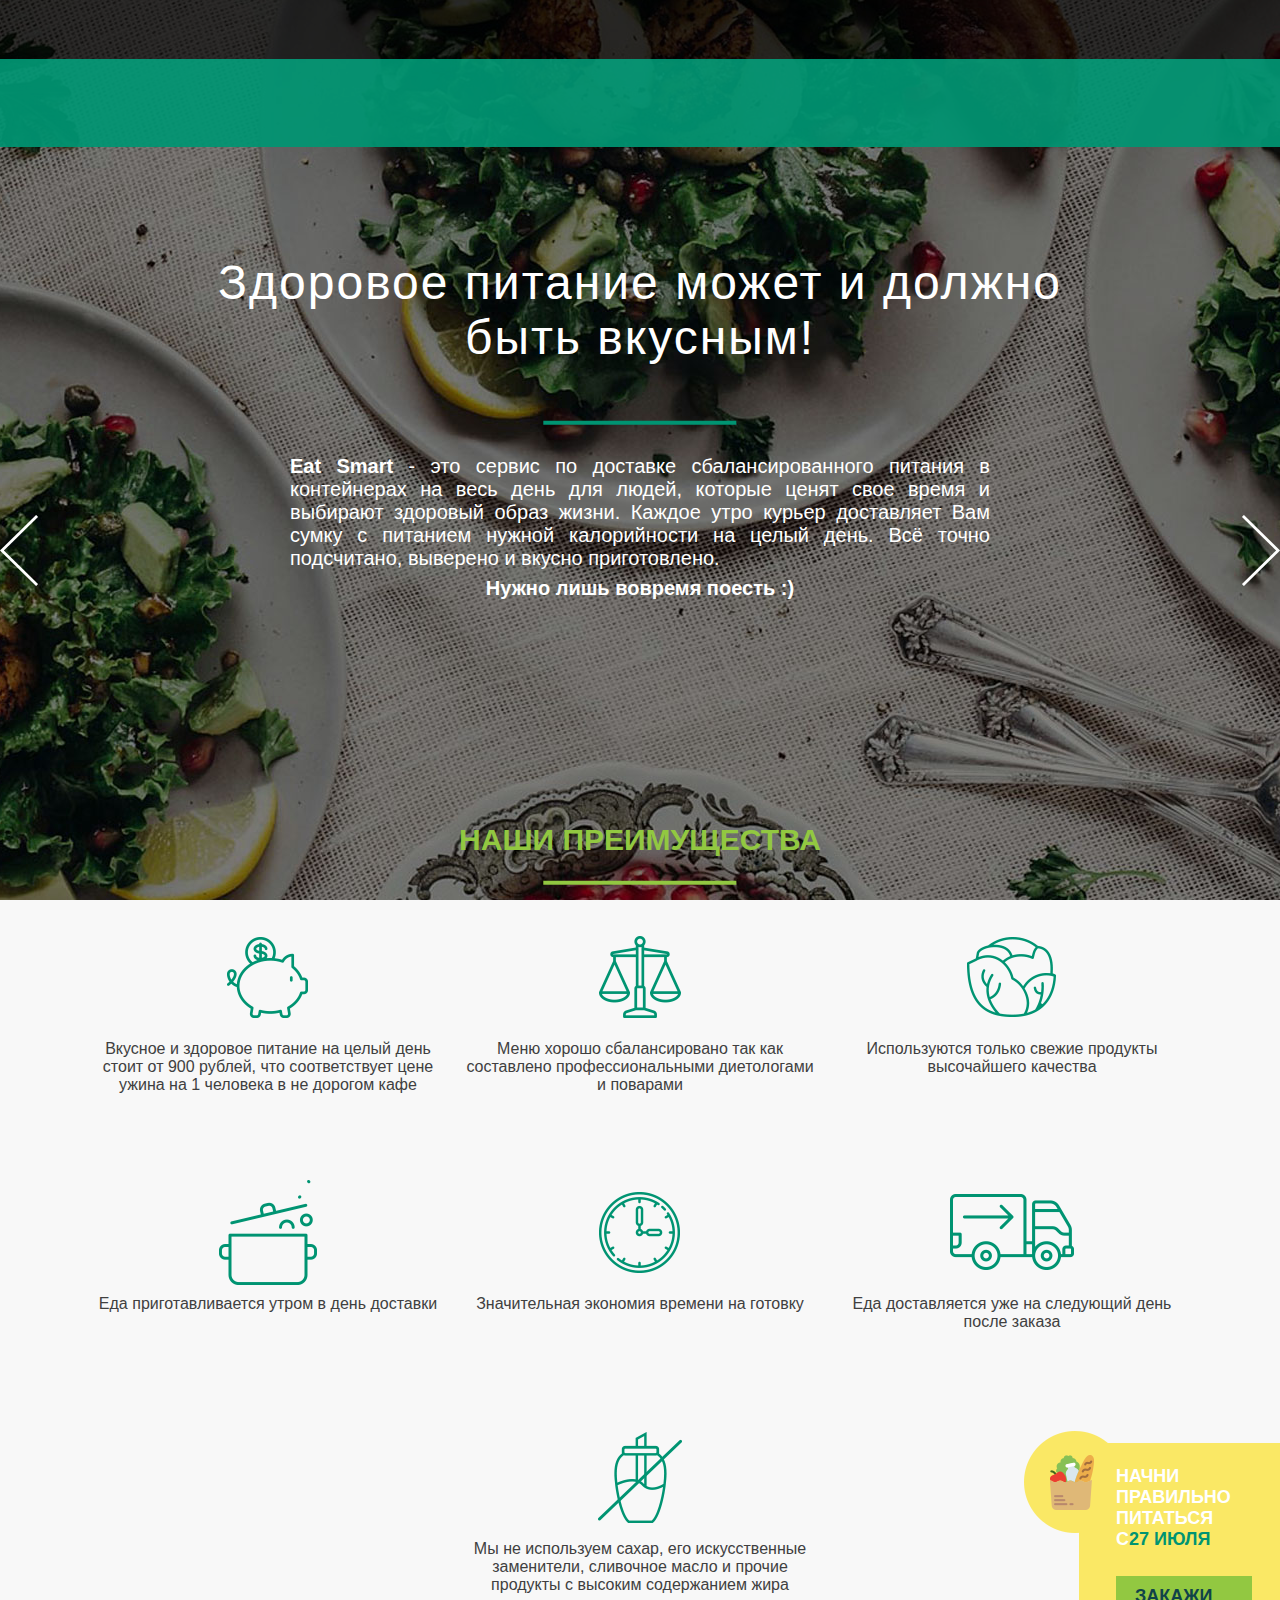
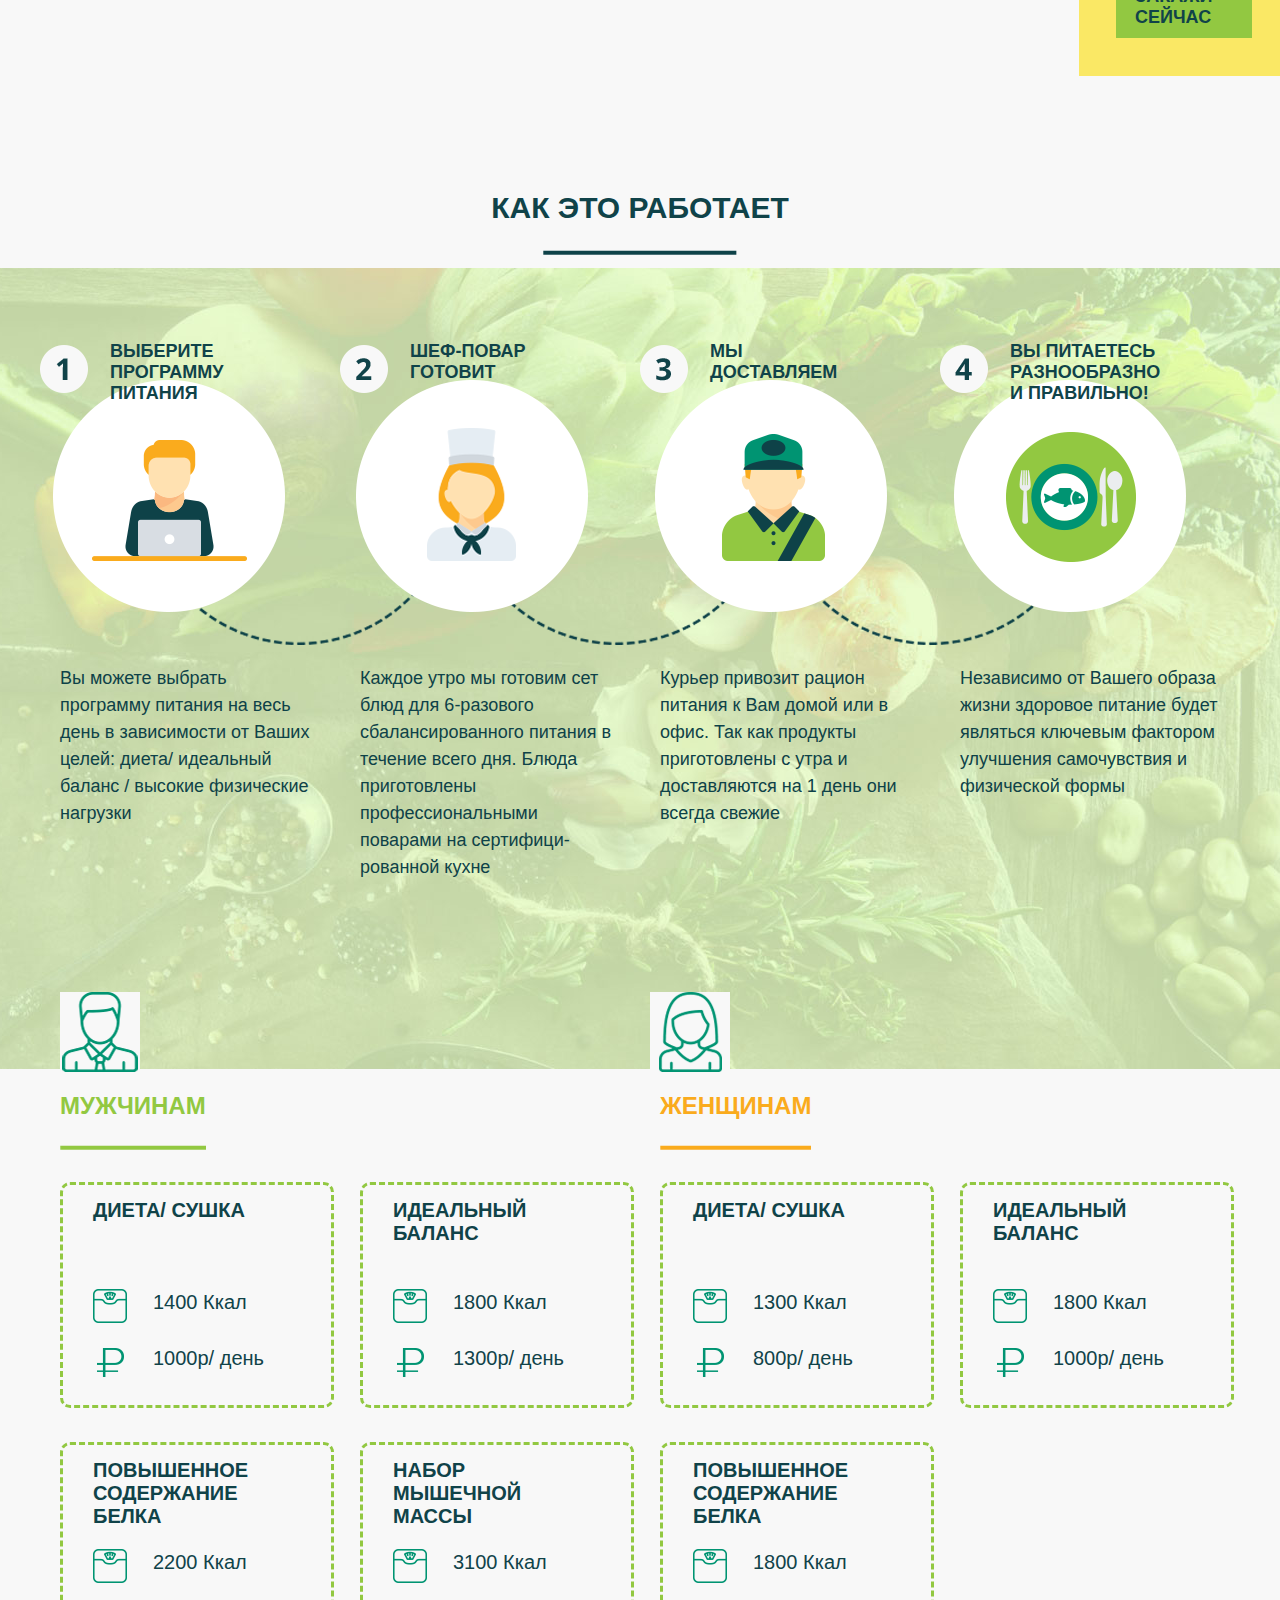
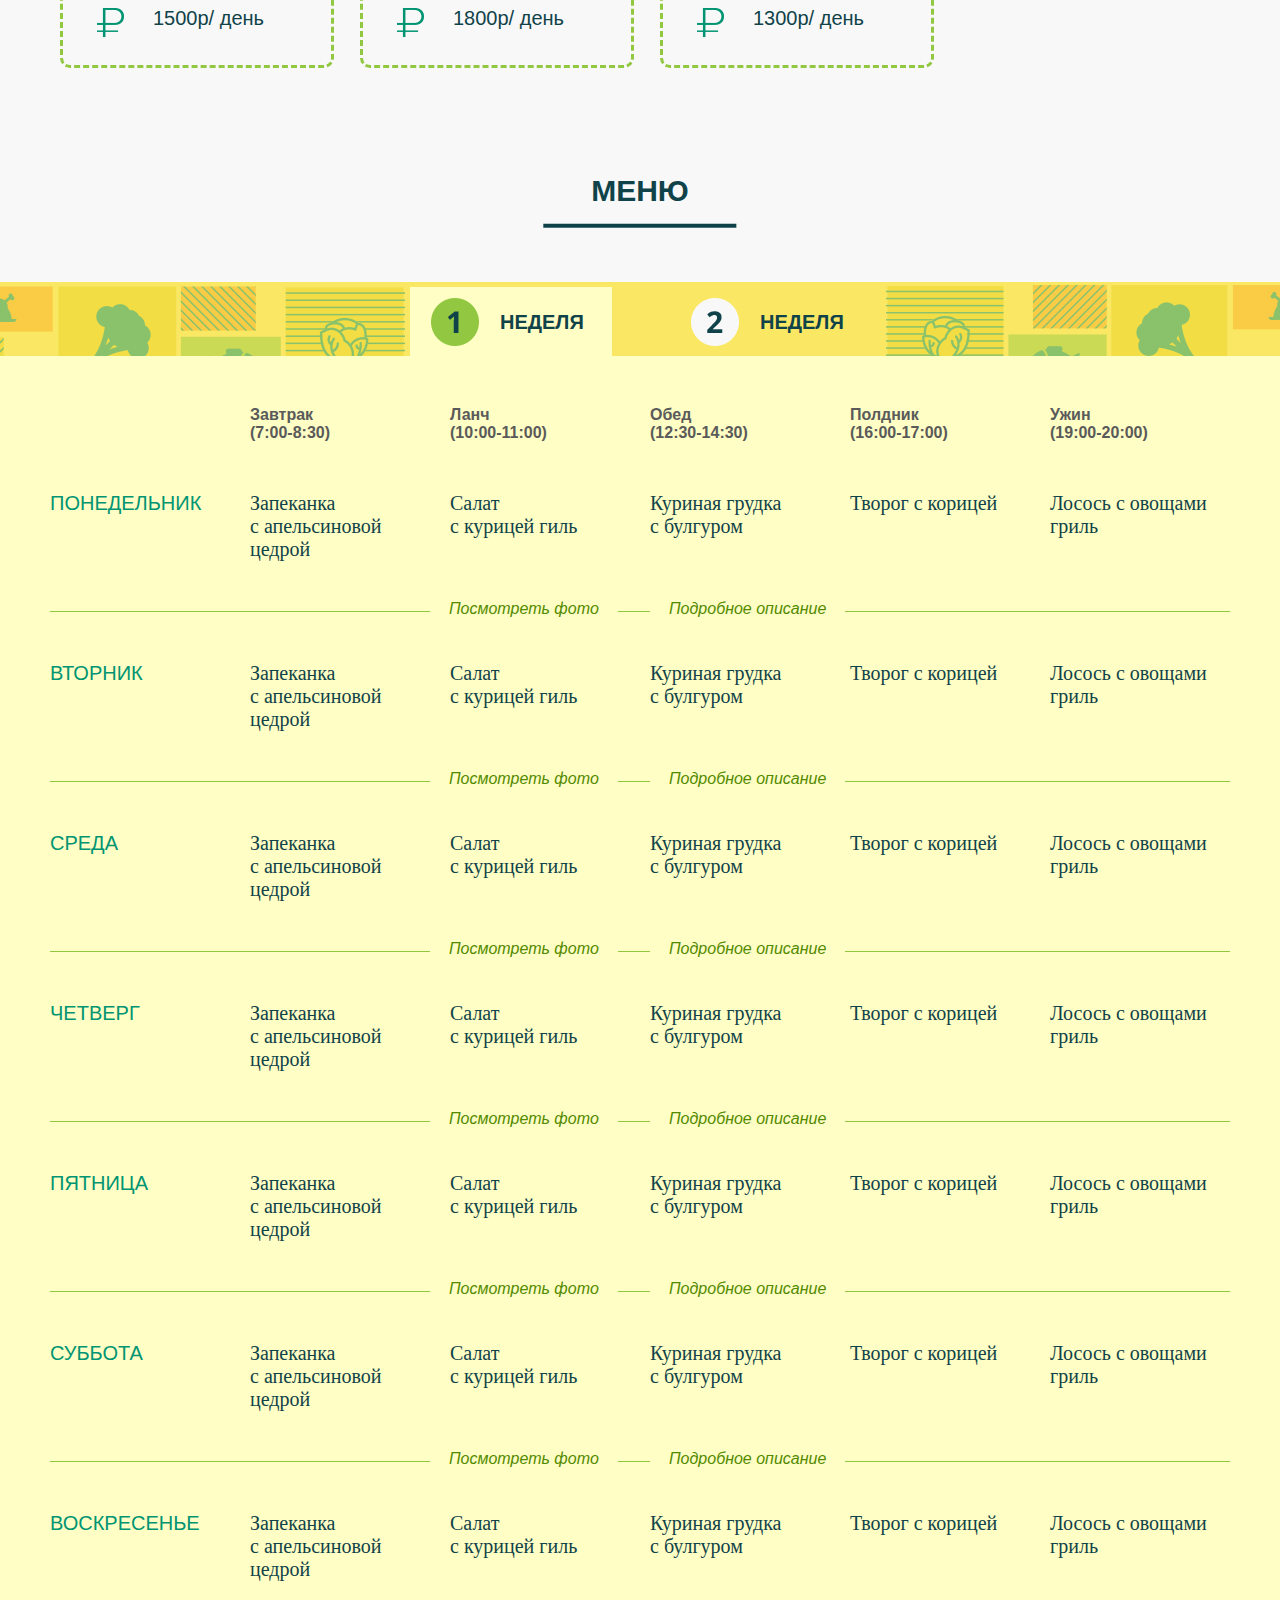
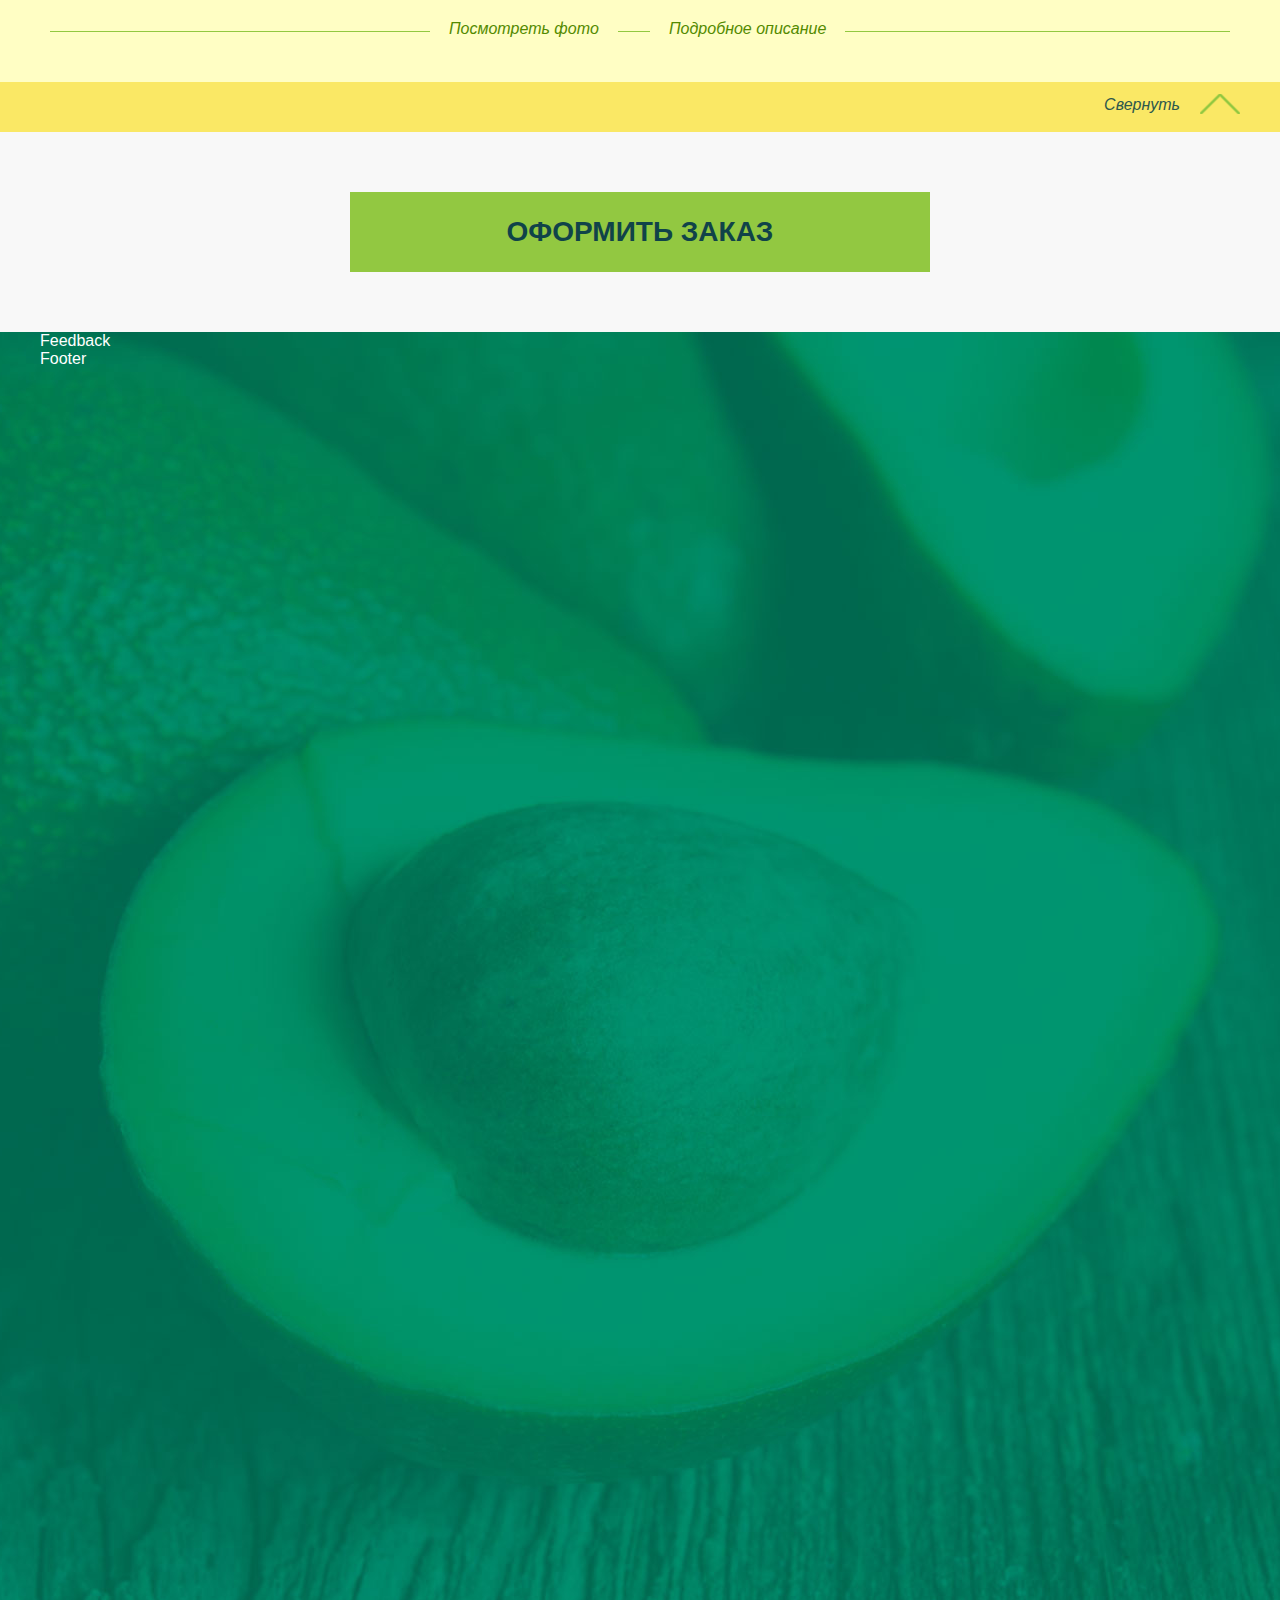
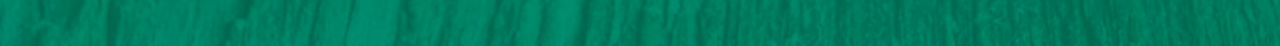
<file: src/main/resources/templates/home/index.html>
﻿<!DOCTYPE html>
<html xmlns="http://www.w3.org/1999/xhtml"
      xmlns:th="http://www.thymeleaf.org">
<head>
    <meta http-equiv="Content-Type" content="text/html; charset=utf-8"/>
    <meta name="keywords" content=""/>
    <meta name="description" content=""/>
    <!-- <link rel="SHORTCUT ICON" href="favicon.ico"> -->
    <title>EatSmart</title>
    <link href="../../static/css/_main.css" th:href="@{/css/_main.css}" rel="stylesheet" media="screen"/>
    <link href="../../static/css/index.css" th:href="@{/css/index.css}" rel="stylesheet" media="screen"/>
</head>
<body>
<!-- header =================================== -->
<!-- 1.1 top line -->
<div th:replace="fragments/header :: header"></div>
<!-- 1.2 top menu -->
<div th:replace="fragments/menu :: menu"></div>

<!-- 1. slider
===================================================================== -->
<div class="slide-img" id="slide_1">

    <!-- sl-buttom -->
    <a name="sl-but-prev" id="sl-but-prev" href="javascript:void(0);" class="slide-prev" title="Предыдущий"></a>
    <a name="sl-but-next" id="sl-but-next" href="javascript:void(0);" class="slide-next" title="Следующий"></a>

    <div class="slide-text-all">
        <!-- sl-text -->
        <div class="slide1-H">Здоровое питание может и должно<br/>быть вкусным!</div>
        <div class="slide1-txt">
            <strong>Eat Smart</strong> - это сервис по доставке сбалансированного питания в контейнерах на весь день для
            людей, которые ценят свое время и выбирают здоровый образ жизни. Каждое утро курьер доставляет Вам сумку с
            питанием нужной калорийности на целый день. Всё точно подсчитано, выверено и вкусно приготовлено.
            <div class="slide1-txt2">Нужно лишь вовремя поесть :)</div>
        </div>
    </div>

</div>

<!-- 2. icons 
============================================================================= -->

<div id="icons-div">
    <div class="content">
        <h1>НАШИ ПРЕИМУЩЕСТВА</h1>

        <div class="icons-txt">
            <table width="1096" border="0" cellspacing="0" cellpadding="0" align="center" id="icons-tbl">
                <tr>
                    <td width="352" height="125" align="center">
                        <img src="../../static/images/02_pict1.gif" th:src="@{images/02_pict1.gif}" alt="" width="124"
                             height="105" border="0" align="top"/></td>
                    <td width="20">&nbsp;</td>
                    <td width="352" align="center">
                        <img src="../../static/images/02_pict2.gif" th:src="@{images/02_pict2.gif}" alt="" width="124"
                             height="105"
                             border="0" align="top"/></td>
                    <td width="20">&nbsp;</td>
                    <td width="352" align="center">
                        <img src="../../static/images/02_pict3.gif" th:src="@{images/02_pict3.gif}" alt="" width="124"
                             height="105"
                             border="0" align="top"/></td>
                </tr>
                <tr>
                    <td height="130" align="center" valign="top">Вкусное и здоровое питание на целый день стоит от 900
                        рублей, что соответствует цене ужина на 1 человека в не дорогом кафе
                    </td>
                    <td width="20">&nbsp;</td>
                    <td align="center" valign="top">Меню хорошо сбалансировано так как составлено профессиональными
                        диетологами и поварами
                    </td>
                    <td width="20">&nbsp;</td>
                    <td align="center" valign="top">Используются только свежие продукты высочайшего качества</td>
                </tr>
                <tr>
                    <td width="352" height="125" align="center">
                        <img src="../../static/images/02_pict4.gif" th:src="@{images/02_pict4.gif}" alt="" width="124"
                             height="105" border="0" align="top"/></td>
                    <td width="20">&nbsp;</td>
                    <td width="352" align="center">
                        <img src="../../static/images/02_pict5.gif" th:src="@{images/02_pict5.gif}" alt="" width="124"
                             height="105"
                             border="0" align="top"/></td>
                    <td width="20">&nbsp;</td>
                    <td width="352" align="center">
                        <img src="../../static/images/02_pict6.gif" th:src="@{images/02_pict6.gif}" alt="" width="124"
                             height="105"
                             border="0" align="top"/></td>
                </tr>
                <tr>
                    <td height="120" align="center" valign="top">Еда приготавливается утром в день доставки</td>
                    <td width="20">&nbsp;</td>
                    <td align="center" valign="top">Значительная экономия времени на готовку</td>
                    <td width="20">&nbsp;</td>
                    <td align="center" valign="top">Еда доставляется уже на следующий день после заказа</td>
                </tr>
                <tr>
                    <td width="352" height="125" align="center">&nbsp;</td>
                    <td width="20">&nbsp;</td>
                    <td width="352" align="center">
                        <img src="../../static/images/02_pict7.gif" th:src="@{images/02_pict7.gif}" alt="" width="124"
                             height="105"
                             border="0" align="top"/></td>
                    <td width="20">&nbsp;</td>
                    <td width="352" align="center">&nbsp;</td>
                </tr>
                <tr>
                    <td height="130" align="center" valign="top">&nbsp;</td>
                    <td width="20">&nbsp;</td>
                    <td align="center" valign="top">Мы не используем сахар, его искусственные заменители, сливочное
                        масло и прочие продукты с высоким содержанием жира
                    </td>
                    <td width="20">&nbsp;</td>
                    <td align="center" valign="top">&nbsp;</td>
                </tr>
            </table>
        </div>
    </div>
</div>

<!-- 2.1 right baner -->
<div class="baner-over">
    <a name="index-baner" id="index-baner" href="order.html" class="baner-a">
        <span class="b-txt">НАЧНИ<br/>ПРАВИЛЬНО<br/>ПИТАТЬСЯ<br/>С<span id="cur_date"></span></span><span class="btn">ЗАКАЖИ<br/>СЕЙЧАС</span></a>
</div>

<!-- 3. infographic
============================================================================= -->

<div id="back_03">
    <div class="content">
        <div class="info-H">КАК ЭТО РАБОТАЕТ</div>
        <div class="infographic">
            <div class="info-d" id="info-d1">
                <div class="info-sH">ВЫБЕРИТЕ<br/>ПРОГРАММУ<br/>ПИТАНИЯ</div>
                <div class="info-txt">Вы можете выбрать программу питания на весь день в зависимости от Ваших целей:
                    диета/ идеальный баланс / высокие физические нагрузки
                </div>
            </div>
            <div class="info-d" id="info-d2">
                <div class="info-sH">ШЕФ-ПОВАР<br/>ГОТОВИТ</div>
                <div class="info-txt">Каждое утро мы готовим сет блюд для 6-разового сбалансированного питания в течение
                    всего дня. Блюда приготовлены профессиональными поварами на сертифици-<br/>рованной кухне
                </div>
            </div>
            <div class="info-d" id="info-d3">
                <div class="info-sH">МЫ<br/>ДОСТАВЛЯЕМ</div>
                <div class="info-txt">Курьер привозит рацион питания к Вам домой или в офис. Так как продукты
                    приготовлены с утра и доставляются на 1 день они всегда свежие
                </div>
            </div>
            <div class="info-d" id="info-d4">
                <div class="info-sH">ВЫ ПИТАЕТЕСЬ<br/>РАЗНООБРАЗНО<br/>И ПРАВИЛЬНО!</div>
                <div class="info-txt">Независимо от Вашего образа жизни здоровое питание будет являться ключевым
                    фактором улучшения самочувствия и физической формы
                </div>
            </div>
        </div>
    </div>
</div>

<!-- 4. men-women
======================================================== -->

<div class="content" id="men-women">
    <div class="men-sing"></div>
    <div class="women-sing"></div>
    <div class="men-title">МУЖЧИНАМ</div>
    <a name="md-1" id="md-1" href="opisanie.html" class="md" onmouseover="dietShowDetail(1);"
       onmouseout="dietHideDetail(1);"><span class="mw-H">ДИЕТА/ СУШКА</span><span class="mw-kk">1400 Ккал</span><span
            class="mw-rub">1000р/ день</span><span class="detail" id="mwd-1"></span></a>
    <a name="md-2" id="md-2" href="opisanie.html" class="md" onmouseover="dietShowDetail(2);"
       onmouseout="dietHideDetail(2);"><span class="mw-H">ИДЕАЛЬНЫЙ<br/>БАЛАНС</span><span
            class="mw-kk">1800 Ккал</span><span
            class="mw-rub">1300р/ день</span><span class="detail" id="mwd-2"></span></a>
    <a name="md-3" id="md-3" href="opisanie.html" class="md" onmouseover="dietShowDetail(3);"
       onmouseout="dietHideDetail(3);"><span class="mw-H">ПОВЫШЕННОЕ<br/>СОДЕРЖАНИЕ<br/>БЕЛКА</span><span
            class="mw-kk">2200 Ккал</span><span
            class="mw-rub">1500р/ день</span><span class="detail" id="mwd-3"></span></a>
    <a name="md-4" id="md-4" href="opisanie.html" class="md" onmouseover="dietShowDetail(4);"
       onmouseout="dietHideDetail(4);"><span class="mw-H">НАБОР<br/>МЫШЕЧНОЙ<br/>МАССЫ</span><span
            class="mw-kk">3100 Ккал</span><span class="mw-rub">1800р/ день</span><span class="detail" id="mwd-4"></span></a>

    <div class="women-title">ЖЕНЩИНАМ</div>
    <a name="wd-1" id="wd-1" href="opisanie.html" class="wd" onmouseover="dietShowDetail(5);"
       onmouseout="dietHideDetail(5);"><span class="mw-H">ДИЕТА/ СУШКА</span><span class="mw-kk">1300 Ккал</span><span
            class="mw-rub">800р/ день</span><span class="detail" id="mwd-5"></span></a>
    <a name="wd-2" id="wd-2" href="opisanie.html" class="wd" onmouseover="dietShowDetail(6);"
       onmouseout="dietHideDetail(6);"><span class="mw-H">ИДЕАЛЬНЫЙ<br/>БАЛАНС</span><span
            class="mw-kk">1800 Ккал</span><span
            class="mw-rub">1000р/ день</span><span class="detail" id="mwd-6"></span></a>
    <a name="wd-3" id="wd-3" href="opisanie.html" class="wd" onmouseover="dietShowDetail(7);"
       onmouseout="dietHideDetail(7);"><span class="mw-H">ПОВЫШЕННОЕ<br/>СОДЕРЖАНИЕ<br/>БЕЛКА</span><span
            class="mw-kk">1800 Ккал</span><span
            class="mw-rub">1300р/ день</span><span class="detail" id="mwd-7"></span></a>
</div>
<!-- 5. eat menu
========================================================================================= -->
<a name="menu" id="menu"></a>

<div id="menu-carr">
    <div class="content">
        <div class="menu-H">МЕНЮ</div>
        <a name="a-week1" id="a-week1" href="javascript:eat_menu_open1();" class="m-week m-week1-activ">НЕДЕЛЯ</a>
        <a name="a-week2" id="a-week2" href="javascript:eat_menu_open2();" class="m-week m-week2">НЕДЕЛЯ</a>
    </div>
</div>
<!-- menu week 1 -->
<div class="menu-back" id="menu-back1">
    <div class="content">
        <div class="day-n" id="week-1-day-1">
            <div class="m-over"><!-- eat time -->
                <div class="m-time">&nbsp;</div>
                <div class="m-time">Завтрак<br/>(7:00-8:30)</div>
                <div class="m-time">Ланч<br/>(10:00-11:00)</div>
                <div class="m-time">Обед<br/>(12:30-14:30)</div>
                <div class="m-time">Полдник<br/>(16:00-17:00)</div>
                <div class="m-time">Ужин<br/>(19:00-20:00)</div>
            </div>
            <div class="m-over">
                <div class="m-day">ПОНЕДЕЛЬНИК</div>
                <div class="m-item">Запеканка<br/>с апельсиновой<br/>цедрой</div>
                <div class="m-item">Салат<br/>с курицей гиль</div>
                <div class="m-item">Куриная грудка<br/>с булгуром</div>
                <div class="m-item">Творог с корицей</div>
                <div class="m-item">Лосось&nbsp;с овощами гриль</div>
            </div>
            <div class="m-day-detail">
                <a href="javascripy:void(0);" class="m-day-photo">Посмотреть фото</a>
                <a href="javascripy:void(0);" class="m-day-txt">Подробное описание</a>
            </div>
            <div class="m-over">
                <div class="m-day">ВТОРНИК</div>
                <div class="m-item">Запеканка<br/>с апельсиновой<br/>цедрой</div>
                <div class="m-item">Салат<br/>с курицей гиль</div>
                <div class="m-item">Куриная грудка<br/>с булгуром</div>
                <div class="m-item">Творог с корицей</div>
                <div class="m-item">Лосось&nbsp;с овощами гриль</div>
            </div>
            <div class="m-day-detail">
                <a href="javascripy:void(0);" class="m-day-photo">Посмотреть фото</a>
                <a href="javascripy:void(0);" class="m-day-txt">Подробное описание</a>
            </div>
            <div class="m-over">
                <div class="m-day">СРЕДА</div>
                <div class="m-item">Запеканка<br/>с апельсиновой<br/>цедрой</div>
                <div class="m-item">Салат<br/>с курицей гиль</div>
                <div class="m-item">Куриная грудка<br/>с булгуром</div>
                <div class="m-item">Творог с корицей</div>
                <div class="m-item">Лосось&nbsp;с овощами гриль</div>
            </div>
            <div class="m-day-detail">
                <a href="javascripy:void(0);" class="m-day-photo">Посмотреть фото</a>
                <a href="javascripy:void(0);" class="m-day-txt">Подробное описание</a>
            </div>
            <div class="m-over">
                <div class="m-day">ЧЕТВЕРГ</div>
                <div class="m-item">Запеканка<br/>с апельсиновой<br/>цедрой</div>
                <div class="m-item">Салат<br/>с курицей гиль</div>
                <div class="m-item">Куриная грудка<br/>с булгуром</div>
                <div class="m-item">Творог с корицей</div>
                <div class="m-item">Лосось&nbsp;с овощами гриль</div>
            </div>
            <div class="m-day-detail">
                <a href="javascripy:void(0);" class="m-day-photo">Посмотреть фото</a>
                <a href="javascripy:void(0);" class="m-day-txt">Подробное описание</a>
            </div>
            <div class="m-over">
                <div class="m-day">ПЯТНИЦА</div>
                <div class="m-item">Запеканка<br/>с апельсиновой<br/>цедрой</div>
                <div class="m-item">Салат<br/>с курицей гиль</div>
                <div class="m-item">Куриная грудка<br/>с булгуром</div>
                <div class="m-item">Творог с корицей</div>
                <div class="m-item">Лосось&nbsp;с овощами гриль</div>
            </div>
            <div class="m-day-detail">
                <a href="javascripy:void(0);" class="m-day-photo">Посмотреть фото</a>
                <a href="javascripy:void(0);" class="m-day-txt">Подробное описание</a>
            </div>
            <div class="m-over">
                <div class="m-day">СУББОТА</div>
                <div class="m-item">Запеканка<br/>с апельсиновой<br/>цедрой</div>
                <div class="m-item">Салат<br/>с курицей гиль</div>
                <div class="m-item">Куриная грудка<br/>с булгуром</div>
                <div class="m-item">Творог с корицей</div>
                <div class="m-item">Лосось&nbsp;с овощами гриль</div>
            </div>
            <div class="m-day-detail">
                <a href="javascripy:void(0);" class="m-day-photo">Посмотреть фото</a>
                <a href="javascripy:void(0);" class="m-day-txt">Подробное описание</a>
            </div>
            <div class="m-over">
                <div class="m-day">ВОСКРЕСЕНЬЕ</div>
                <div class="m-item">Запеканка<br/>с апельсиновой<br/>цедрой</div>
                <div class="m-item">Салат<br/>с курицей гиль</div>
                <div class="m-item">Куриная грудка<br/>с булгуром</div>
                <div class="m-item">Творог с корицей</div>
                <div class="m-item">Лосось&nbsp;с овощами гриль</div>
            </div>
            <div class="m-day-detail">
                <a href="javascripy:void(0);" class="m-day-photo">Посмотреть фото</a>
                <a href="javascripy:void(0);" class="m-day-txt">Подробное описание</a>
            </div>
        </div>
    </div>
</div>
<!-- 5.2 menu close -->
<div class="m-close-line" id="m-close1">
    <div class="content">
        <a href="javascript:eat_menu_close1();" title="Закрыть меню">Свернуть</a>
    </div>
</div>

<!-- menu week 2 -->
<div class="menu-back" id="menu-back2" style="display: none;">
    <div class="content">
        <div class="day-n" id="week-2-day-1">
            <div class="m-over"><!-- eat time -->
                <div class="m-time">2 week</div>
                <div class="m-time">Завтрак<br/>(7:00-8:30)</div>
                <div class="m-time">Ланч<br/>(10:00-11:00)</div>
                <div class="m-time">Обед<br/>(12:30-14:30)</div>
                <div class="m-time">Полдник<br/>(16:00-17:00)</div>
                <div class="m-time">Ужин<br/>(19:00-20:00)</div>
            </div>
            <div class="m-over">
                <div class="m-day">ПОНЕДЕЛЬНИК</div>
                <div class="m-item">Запеканка<br/>с апельсиновой<br/>цедрой</div>
                <div class="m-item">Салат<br/>с курицей гиль</div>
                <div class="m-item">Куриная грудка<br/>с булгуром</div>
                <div class="m-item">Творог с корицей</div>
                <div class="m-item">Лосось&nbsp;с овощами гриль</div>
            </div>
            <div class="m-day-detail">
                <a href="javascripy:void(0);" class="m-day-photo">Посмотреть фото</a>
                <a href="javascripy:void(0);" class="m-day-txt">Подробное описание</a>
            </div>
            <div class="m-over">
                <div class="m-day">ВТОРНИК</div>
                <div class="m-item">Запеканка<br/>с апельсиновой<br/>цедрой</div>
                <div class="m-item">Салат<br/>с курицей гиль</div>
                <div class="m-item">Куриная грудка<br/>с булгуром</div>
                <div class="m-item">Творог с корицей</div>
                <div class="m-item">Лосось&nbsp;с овощами гриль</div>
            </div>
            <div class="m-day-detail">
                <a href="javascripy:void(0);" class="m-day-photo">Посмотреть фото</a>
                <a href="javascripy:void(0);" class="m-day-txt">Подробное описание</a>
            </div>
            <div class="m-over">
                <div class="m-day">СРЕДА</div>
                <div class="m-item">Запеканка<br/>с апельсиновой<br/>цедрой</div>
                <div class="m-item">Салат<br/>с курицей гиль</div>
                <div class="m-item">Куриная грудка<br/>с булгуром</div>
                <div class="m-item">Творог с корицей</div>
                <div class="m-item">Лосось&nbsp;с овощами гриль</div>
            </div>
            <div class="m-day-detail">
                <a href="javascripy:void(0);" class="m-day-photo">Посмотреть фото</a>
                <a href="javascripy:void(0);" class="m-day-txt">Подробное описание</a>
            </div>
            <div class="m-over">
                <div class="m-day">ЧЕТВЕРГ</div>
                <div class="m-item">Запеканка<br/>с апельсиновой<br/>цедрой</div>
                <div class="m-item">Салат<br/>с курицей гиль</div>
                <div class="m-item">Куриная грудка<br/>с булгуром</div>
                <div class="m-item">Творог с корицей</div>
                <div class="m-item">Лосось&nbsp;с овощами гриль</div>
            </div>
            <div class="m-day-detail">
                <a href="javascripy:void(0);" class="m-day-photo">Посмотреть фото</a>
                <a href="javascripy:void(0);" class="m-day-txt">Подробное описание</a>
            </div>
            <div class="m-over">
                <div class="m-day">ПЯТНИЦА</div>
                <div class="m-item">Запеканка<br/>с апельсиновой<br/>цедрой</div>
                <div class="m-item">Салат<br/>с курицей гиль</div>
                <div class="m-item">Куриная грудка<br/>с булгуром</div>
                <div class="m-item">Творог с корицей</div>
                <div class="m-item">Лосось&nbsp;с овощами гриль</div>
            </div>
            <div class="m-day-detail">
                <a href="javascripy:void(0);" class="m-day-photo">Посмотреть фото</a>
                <a href="javascripy:void(0);" class="m-day-txt">Подробное описание</a>
            </div>
            <div class="m-over">
                <div class="m-day">СУББОТА</div>
                <div class="m-item">Запеканка<br/>с апельсиновой<br/>цедрой</div>
                <div class="m-item">Салат<br/>с курицей гиль</div>
                <div class="m-item">Куриная грудка<br/>с булгуром</div>
                <div class="m-item">Творог с корицей</div>
                <div class="m-item">Лосось&nbsp;с овощами гриль</div>
            </div>
            <div class="m-day-detail">
                <a href="javascripy:void(0);" class="m-day-photo">Посмотреть фото</a>
                <a href="javascripy:void(0);" class="m-day-txt">Подробное описание</a>
            </div>
            <div class="m-over">
                <div class="m-day">ВОСКРЕСЕНЬЕ</div>
                <div class="m-item">Запеканка<br/>с апельсиновой<br/>цедрой</div>
                <div class="m-item">Салат<br/>с курицей гиль</div>
                <div class="m-item">Куриная грудка<br/>с булгуром</div>
                <div class="m-item">Творог с корицей</div>
                <div class="m-item">Лосось&nbsp;с овощами гриль</div>
            </div>
            <div class="m-day-detail">
                <a href="javascripy:void(0);" class="m-day-photo">Посмотреть фото</a>
                <a href="javascripy:void(0);" class="m-day-txt">Подробное описание</a>
            </div>
        </div>
    </div>
</div>
<!-- 5.2 menu close -->
<div class="m-close-line" id="m-close2" style="display: none;">
    <div class="content">
        <a href="javascript:eat_menu_close2();" title="Закрыть меню">Свернуть</a>
    </div>
</div>

<!-- 6. order button
================================================================== -->
<div id="b-order-line">
    <div class="content">
        <a name="b-order" id="b-order" href="order.html">ОФОРМИТЬ ЗАКАЗ</a>
    </div>
</div>

<!-- ///////////////////////////////////////////////////////////////// -->

<script language="JavaScript" type="text/javascript">

    function dietShowDetail(n) {
        document.getElementById("mwd-" + n).style.display = "block";
    }

    function dietHideDetail(n) {
        document.getElementById("mwd-" + n).style.display = "none";
    }

    ////////////////////////////////////////

    function eat_menu_open1() {
        eat_menu_close2();
        document.getElementById("menu-back1").style.display = "block";
        document.getElementById("m-close1").style.display = "block";
        document.getElementById("a-week1").className = "m-week m-week1-activ";
        document.getElementById("menu-carr").scrollIntoView();
    }
    function eat_menu_open2() {
        eat_menu_close1()
        document.getElementById("menu-back2").style.display = "block";
        document.getElementById("m-close2").style.display = "block";
        document.getElementById("a-week2").className = "m-week m-week2-activ";
        document.getElementById("menu-carr").scrollIntoView();
    }
    /////////////////////////////////////////////////////////////////

    function eat_menu_close1() {
        document.getElementById("menu-back1").style.display = "none";
        document.getElementById("m-close1").style.display = "none";
        document.getElementById("a-week1").className = "m-week m-week1";
        document.getElementById("menu-carr").scrollIntoView();
    }
    function eat_menu_close2() {
        document.getElementById("menu-back2").style.display = "none";
        document.getElementById("m-close2").style.display = "none";
        document.getElementById("a-week2").className = "m-week m-week2";
        document.getElementById("menu-carr").scrollIntoView();
    }
</script>

<script type="text/javascript">

    var d = new Date();
    var cur_day = d.getDate();
    var next_day = cur_day + 1;
    d.setDate(next_day);
    var month_num = d.getMonth()
    var day = d.getDate();

    var month = new Array("ЯНВАРЯ", "ФЕВРАЛЯ", "МАРТА", "АПРЕЛЯ", "МАЯ", "ИЮНЯ", "ИЮЛЯ", "АВГУСТА", "СЕНТЯБРЯ", "ОКТЯБРЯ", "НОЯБРЯ", "ДЕКАБРЯ");

    date_time = day + " " + month[month_num];

    document.getElementById("cur_date").innerHTML = date_time;
    document.getElementById("index-baner").style.display = "block";
</script>

<div id="footer" class="content">
    <div th:replace="fragments/feedback :: feedback">Feedback</div>
    <div th:replace="fragments/footer :: footer">Footer</div>
</div>

</body>
</html>
</file>
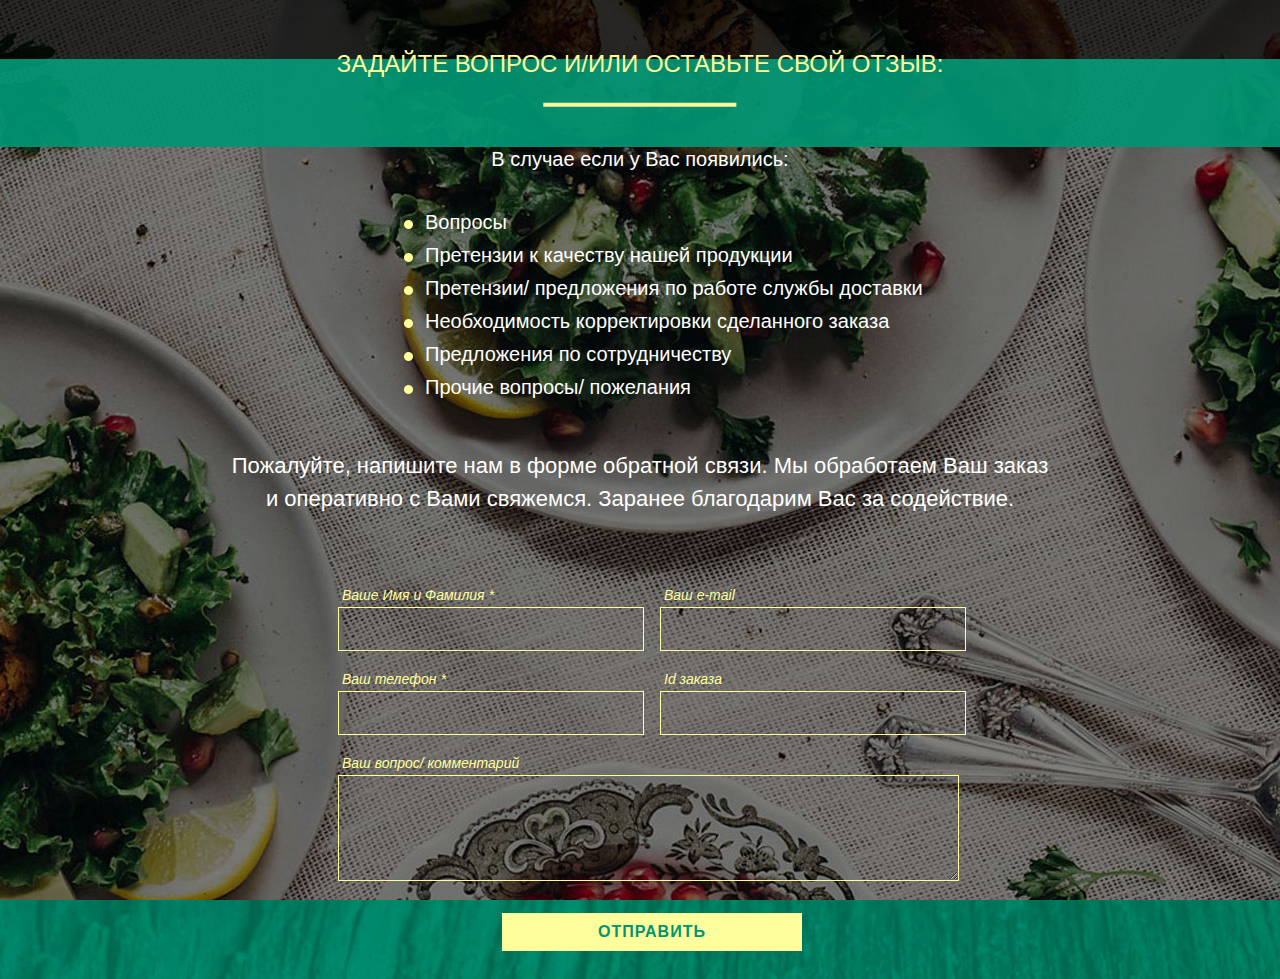
<file: src/main/resources/templates/fragments/feedback.html>
<!DOCTYPE html>
<html xmlns="http://www.w3.org/1999/xhtml"
      xmlns:th="http://www.thymeleaf.org">
<head>
    <link href="../../static/css/_main.css" th:href="@{/css/_main.css}" rel="stylesheet" media="screen"/>
    <link href="../../static/css/index.css" th:href="@{/css/index.css}" rel="stylesheet" media="screen"/>
</head>
<body>
<div th:fragment="feedback">
    <div class="foter-H">ЗАДАЙТЕ ВОПРОС И/ИЛИ ОСТАВЬТЕ СВОЙ ОТЗЫВ:</div>
    <div class="foter-H2">В случае если у Вас появились:</div>
    <ul class="foter_ul">
        <li>Вопросы</li>
        <li>Претензии к качеству нашей продукции</li>
        <li>Претензии/ предложения по работе службы доставки</li>
        <li>Необходимость корректировки сделанного заказа</li>
        <li>Предложения по сотрудничеству</li>
        <li>Прочие вопросы/ пожелания</li>
    </ul>
    <div class="foter-H3">Пожалуйте, напишите нам в форме обратной связи. Мы обработаем Ваш заказ<br/>и
        оперативно с
        Вами свяжемся. Заранее благодарим Вас за содействие.
    </div>
    <!-- 7.2 form -->
    <div id="send-form">
        <form action="" method="post" name="f-order" id="f-order">
            <table width="100%" border="0" cellspacing="0" cellpadding="8">
                <tr>
                    <td>
                        <div class="form-title">Ваше Имя и Фамилия *</div>
                        <input type="text" name="e-name" id="e-name" maxlength="255"/>
                    </td>
                    <td>
                        <div class="form-title">Ваш e-mail</div>
                        <input type="text" name="e-mail" id="e-mail" maxlength="255"/>
                    </td>
                </tr>
                <tr>
                    <td>
                        <div class="form-title">Ваш телефон *</div>
                        <input type="text" name="e-phone" id="e-phone" maxlength="255"/>
                    </td>
                    <td>
                        <div class="form-title">Id заказа</div>
                        <input type="text" name="e-order" id="e-order" maxlength="255"/>
                    </td>
                </tr>
                <tr>
                    <td colspan="2">
                        <div class="form-title">Ваш вопрос/ комментарий</div>
                        <textarea cols="50" rows="6" name="e-comm"></textarea>
                    </td>
                </tr>
                <tr>
                    <td colspan="2" align="center" style="padding-top: 20px;">
                        <input type="submit" name="b-subbmit" id="b-submit" value="ОТПРАВИТЬ"
                               title="Отправить сообщение"/>
                    </td>
                </tr>
            </table>
        </form>
    </div>
</div>
</body>
</html>
</file>
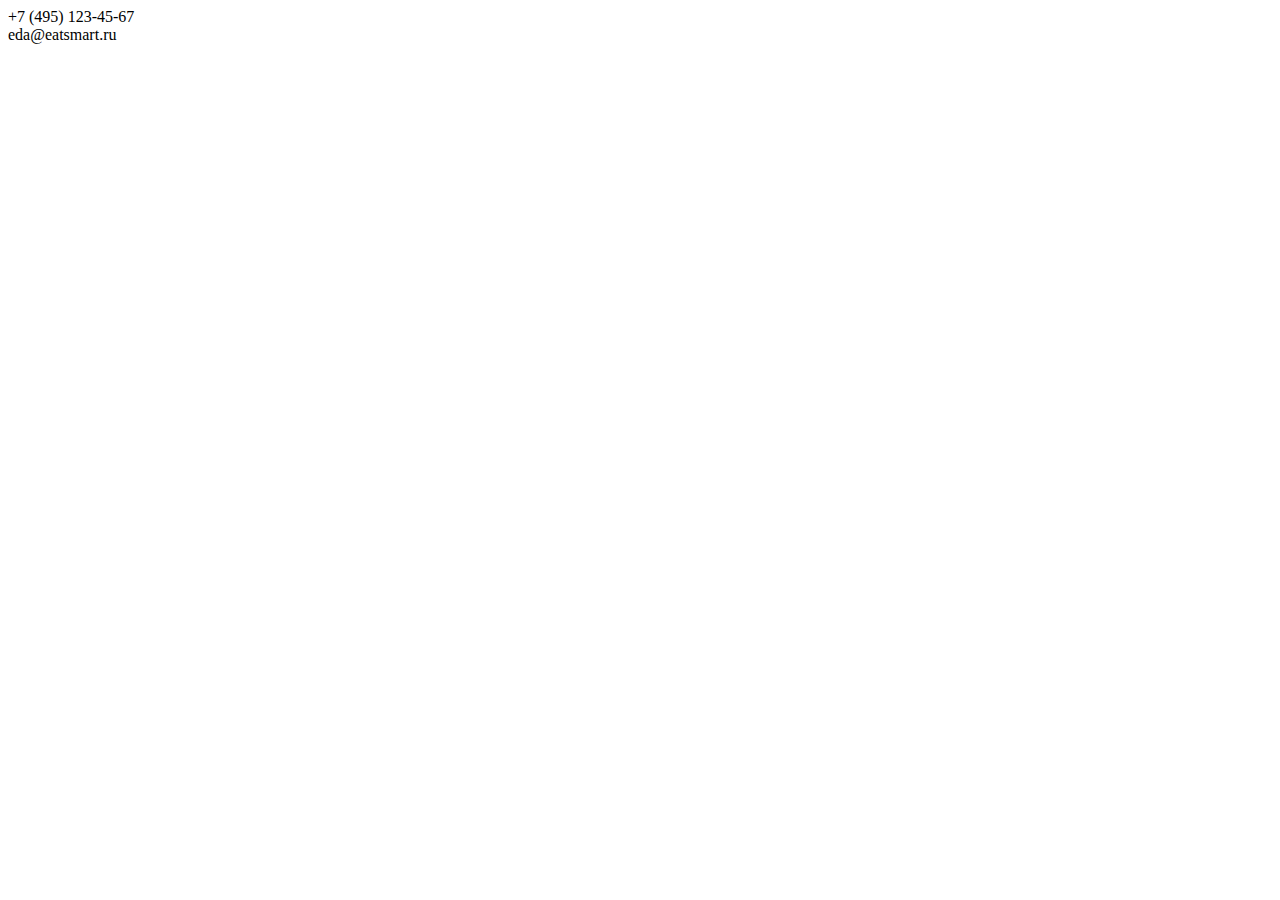
<file: src/main/resources/templates/fragments/header.html>
<!DOCTYPE html>
<html xmlns="http://www.w3.org/1999/xhtml"
      xmlns:th="http://www.thymeleaf.org">
<head>

</head>
<body>
<div th:fragment="header">
    <div class="top-line">
        <div class="content">
            <!-- logo -->
            <a href="../home/index.html" th:href="@{/}" title="EatSmart" class="top-logo"></a>
            <!-- phone -->
            <div class="top-phone">+7 (495) 123-45-67</div>
            <!-- email -->
            <div class="top-email">eda@eatsmart.ru</div>
            <!-- soc-button -->
            <a href="javascript:void(0);" target="_blank" class="top-sb1"></a>
            <a href="javascript:void(0);" target="_blank" class="top-sb2"></a>
            <a href="javascript:void(0);" target="_blank" class="top-sb3"></a>
        </div>
    </div>
</div>

</body>
</html>
</file>
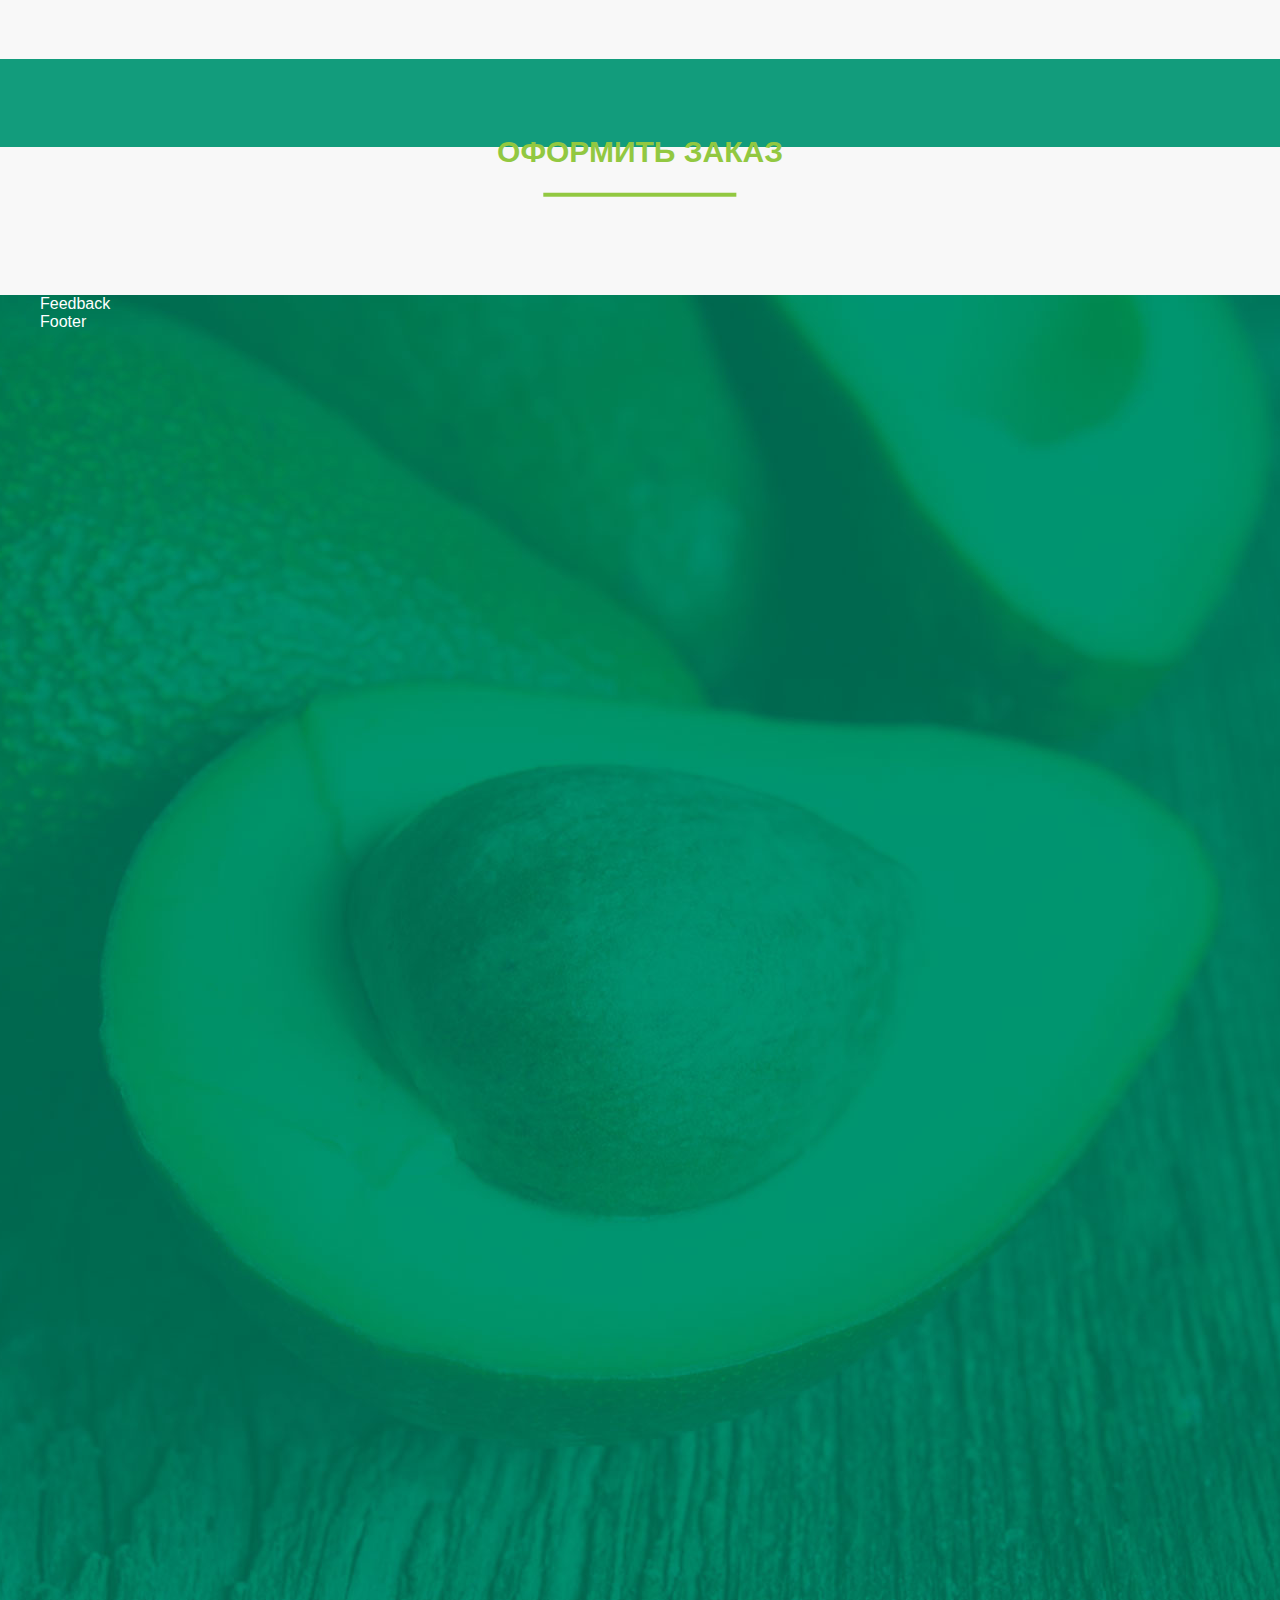
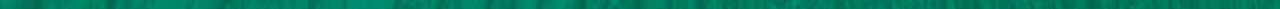
<file: src/main/resources/templates/home/contacts.html>
﻿<!DOCTYPE html>
<html xmlns="http://www.w3.org/1999/xhtml"
	  xmlns:th="http://www.thymeleaf.org">
<head>
	<meta http-equiv="Content-Type" content="text/html; charset=windows-1251"/>
	<meta name="keywords" content=""/>
	<meta name="description" content=""/>
	<!-- <link rel="SHORTCUT ICON" href="favicon.ico"> -->
	<title>EatSmart - ОФОРМИТЬ ЗАКАЗ</title>
	<link href="../../static/css/_main.css" th:href="@{/css/_main.css}" rel="stylesheet" type="text/css"/>
	<!--<link href="../../static/css/zakaz.css" rel="stylesheet" type="text/css"/>-->
</head>
<body>
<!-- header =================================== -->
<!-- 1.1 top line -->
<div th:replace="fragments/header :: header"></div>
<!-- 1.2 top menu -->
<div th:replace="fragments/menu :: menu"></div>
<div class="content">
	<!-- title -->
	<h1>ОФОРМИТЬ ЗАКАЗ</h1>
</div>
<!-- content -->
<div id="footer" class="content">
	<div th:replace="fragments/feedback :: feedback">Feedback</div>
	<div th:replace="fragments/footer :: footer">Footer</div>
</div>
<script language="JavaScript" type="text/javascript"></script>
</body>
</html>
</file>
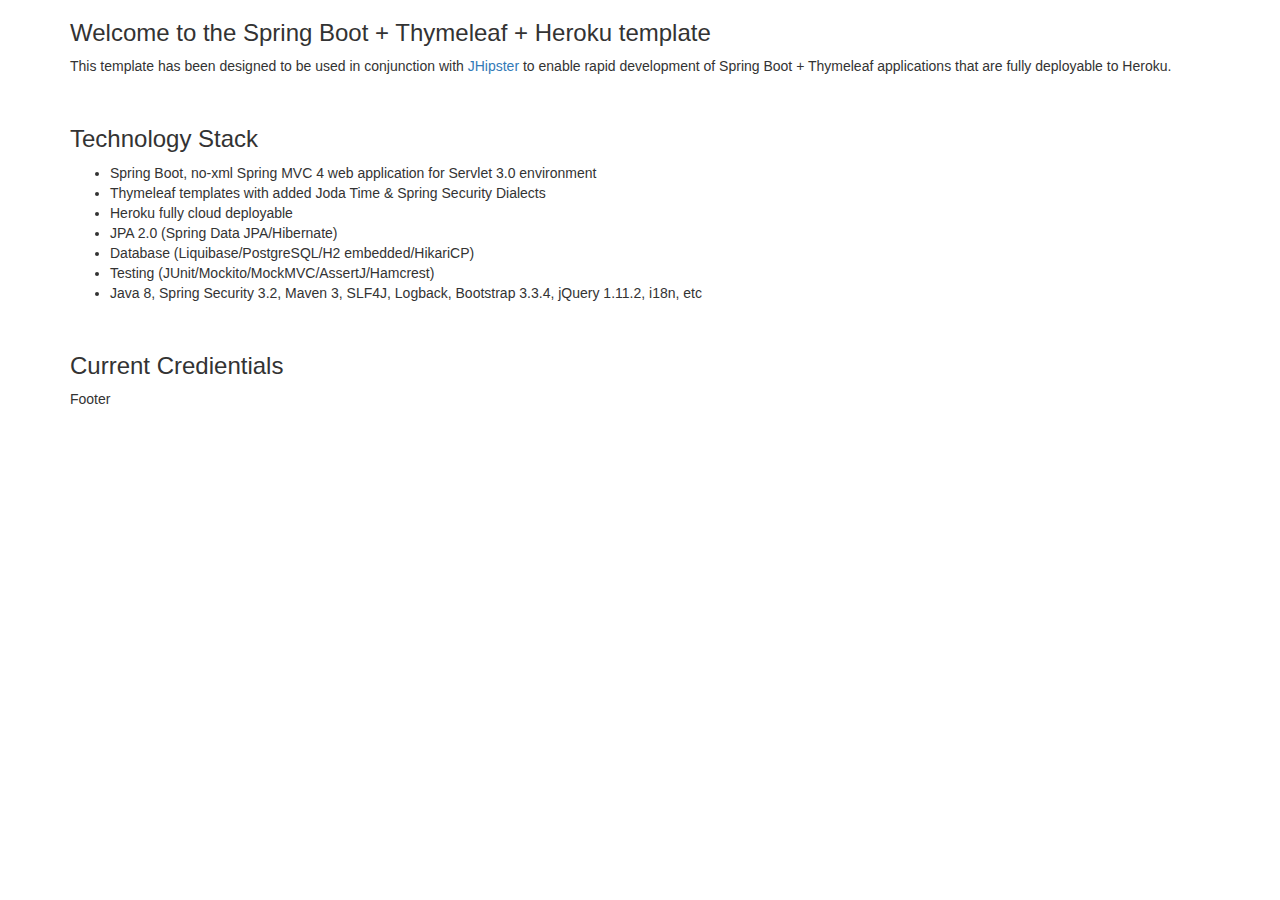
<file: src/main/resources/templates/home/index_temp.html>
﻿<!DOCTYPE html>
<html xmlns="http://www.w3.org/1999/xhtml"
      xmlns:th="http://www.thymeleaf.org">
<head>
    <meta http-equiv="Content-Type" content="text/html; charset=UTF-8"/>
    <meta name="viewport" content="width=device-width, initial-scale=1"/>
    <title>Application Demo</title>

    <!-- Main style sheet -->
    <link href="../../static/css/main_temp.css" th:href="@{/css/main.css}" rel="stylesheet" media="screen"/>

    <!-- Bootstrap 3 -->
    <link href="../../static/css/lib/bootstrap.min.css" th:href="@{/css/bootstrap.min.css}" rel="stylesheet"
          media="screen"/>
    <link href="../../static/css/lib/bootstrap-theme.min.css" th:href="@{/css/bootstrap-theme.min.css}" rel="stylesheet"
          media="screen"/>

</head>

<body>
<div th:replace="fragments/header :: header"></div>

<div class="container">
    <h3>Welcome to the Spring Boot + Thymeleaf + Heroku template</h3>

    <p>
        This template has been designed to be used in conjunction with <a
            href="https://jhipster.github.io/">JHipster</a> to enable rapid development of Spring Boot +
        Thymeleaf applications that are fully deployable to Heroku.
    </p>
    <br/>

    <h3>Technology Stack</h3>
    <ul>
        <li>Spring Boot, no-xml Spring MVC 4 web application for Servlet 3.0 environment</li>
        <li>Thymeleaf templates with added Joda Time &amp; Spring Security Dialects</li>
        <li>Heroku fully cloud deployable</li>
        <li>JPA 2.0 (Spring Data JPA/Hibernate)</li>
        <li>Database (Liquibase/PostgreSQL/H2 embedded/HikariCP)</li>
        <li>Testing (JUnit/Mockito/MockMVC/AssertJ/Hamcrest)</li>
        <li>Java 8, Spring Security 3.2, Maven 3, SLF4J, Logback, Bootstrap 3.3.4, jQuery 1.11.2, i18n, etc</li>
    </ul>
    <br/>

    <h3>Current Credientials</h3>

    <div th:replace="fragments/footer :: footer">Footer</div>

</div>
</body>
</html>
</file>
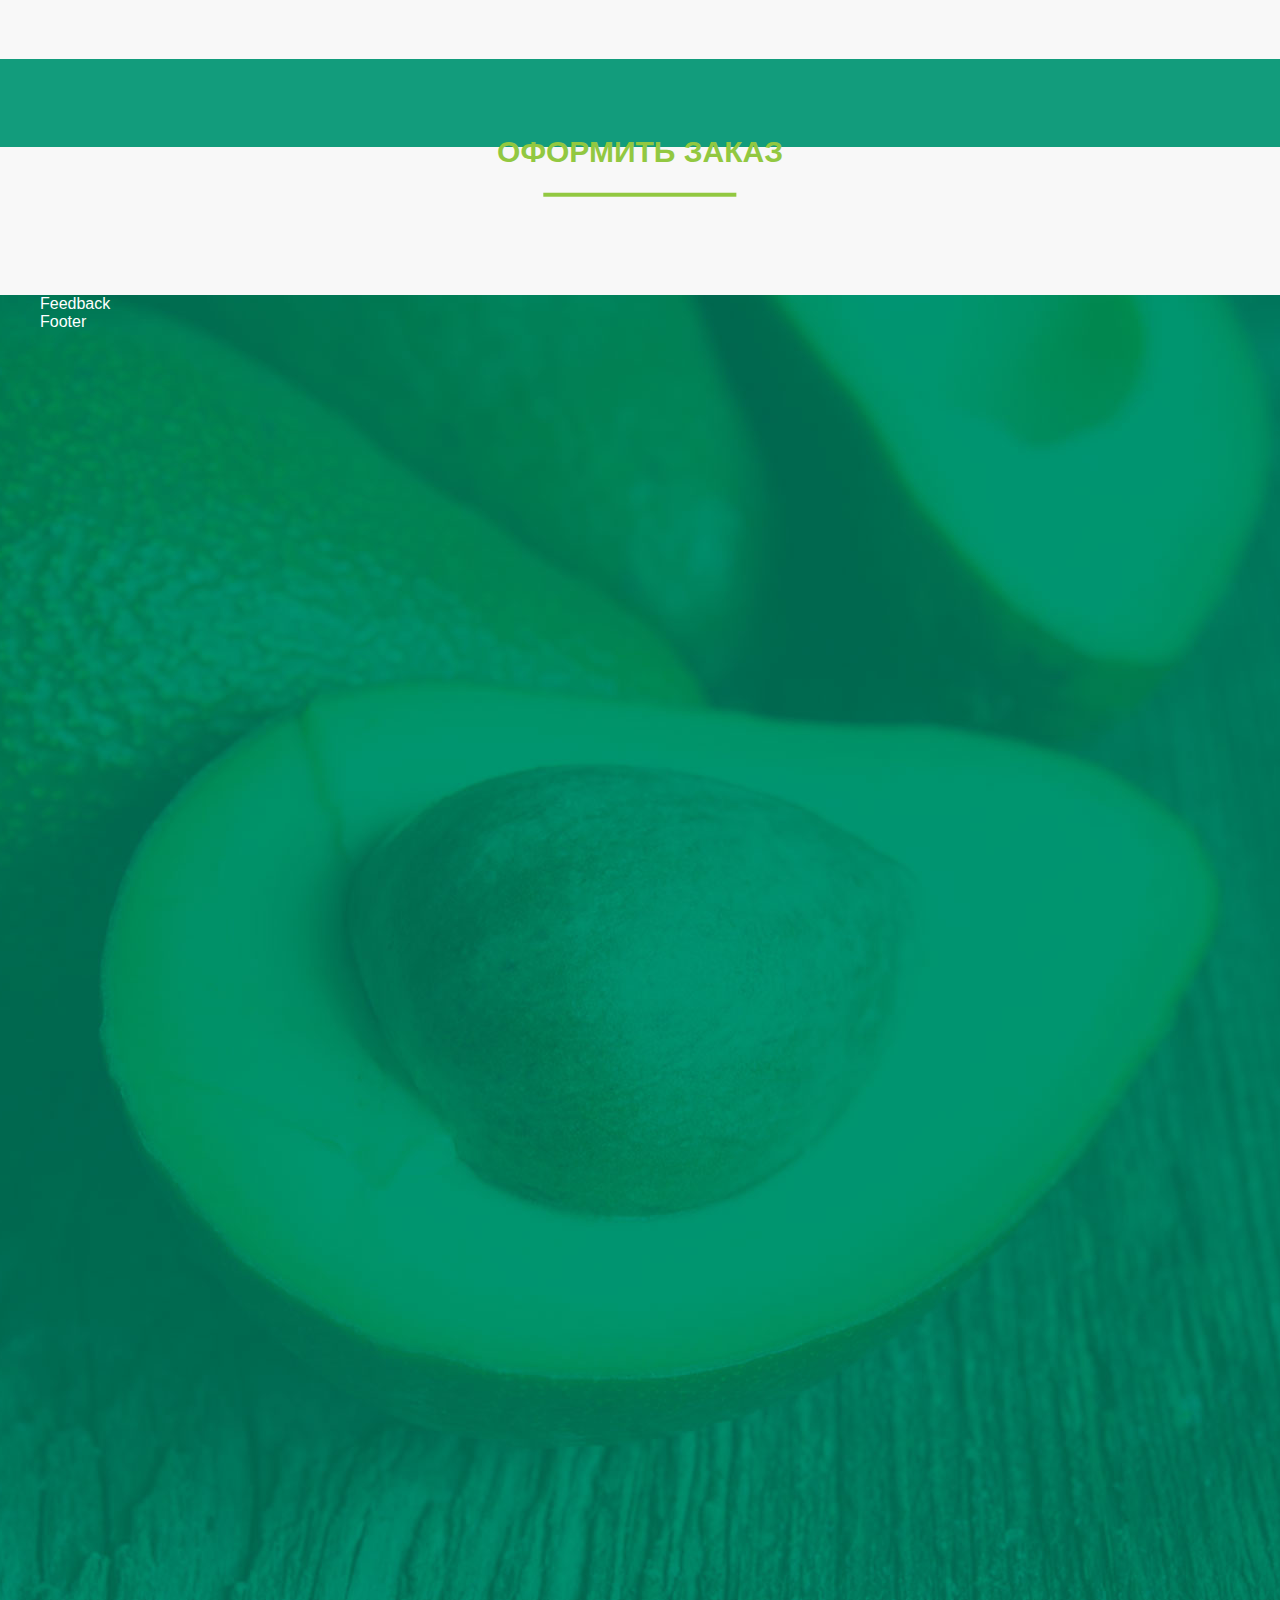
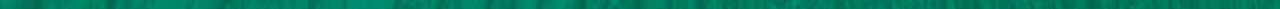
<file: src/main/resources/templates/home/order.html>
﻿<!DOCTYPE html>
<html xmlns="http://www.w3.org/1999/xhtml"
      xmlns:th="http://www.thymeleaf.org">
<head>
    <meta http-equiv="Content-Type" content="text/html; charset=windows-1251"/>
    <meta name="keywords" content=""/>
    <meta name="description" content=""/>
    <!-- <link rel="SHORTCUT ICON" href="favicon.ico"> -->
    <title>EatSmart - ОФОРМИТЬ ЗАКАЗ</title>
    <link href="../../static/css/_main.css" th:href="@{/css/_main.css}" rel="stylesheet" type="text/css"/>
    <!--<link href="../../static/css/zakaz.css" rel="stylesheet" type="text/css"/>-->
</head>
<body>
<!-- header =================================== -->
<!-- 1.1 top line -->
<div th:replace="fragments/header :: header"></div>
<!-- 1.2 top menu -->
<div th:replace="fragments/menu :: menu"></div>
<div class="content">
    <!-- title -->
    <h1>ОФОРМИТЬ ЗАКАЗ</h1>
</div>
<!-- content -->
<div id="footer" class="content">
    <div th:replace="fragments/feedback :: feedback">Feedback</div>
    <div th:replace="fragments/footer :: footer">Footer</div>
</div>
<script language="JavaScript" type="text/javascript"></script>
</body>
</html>
</file>
